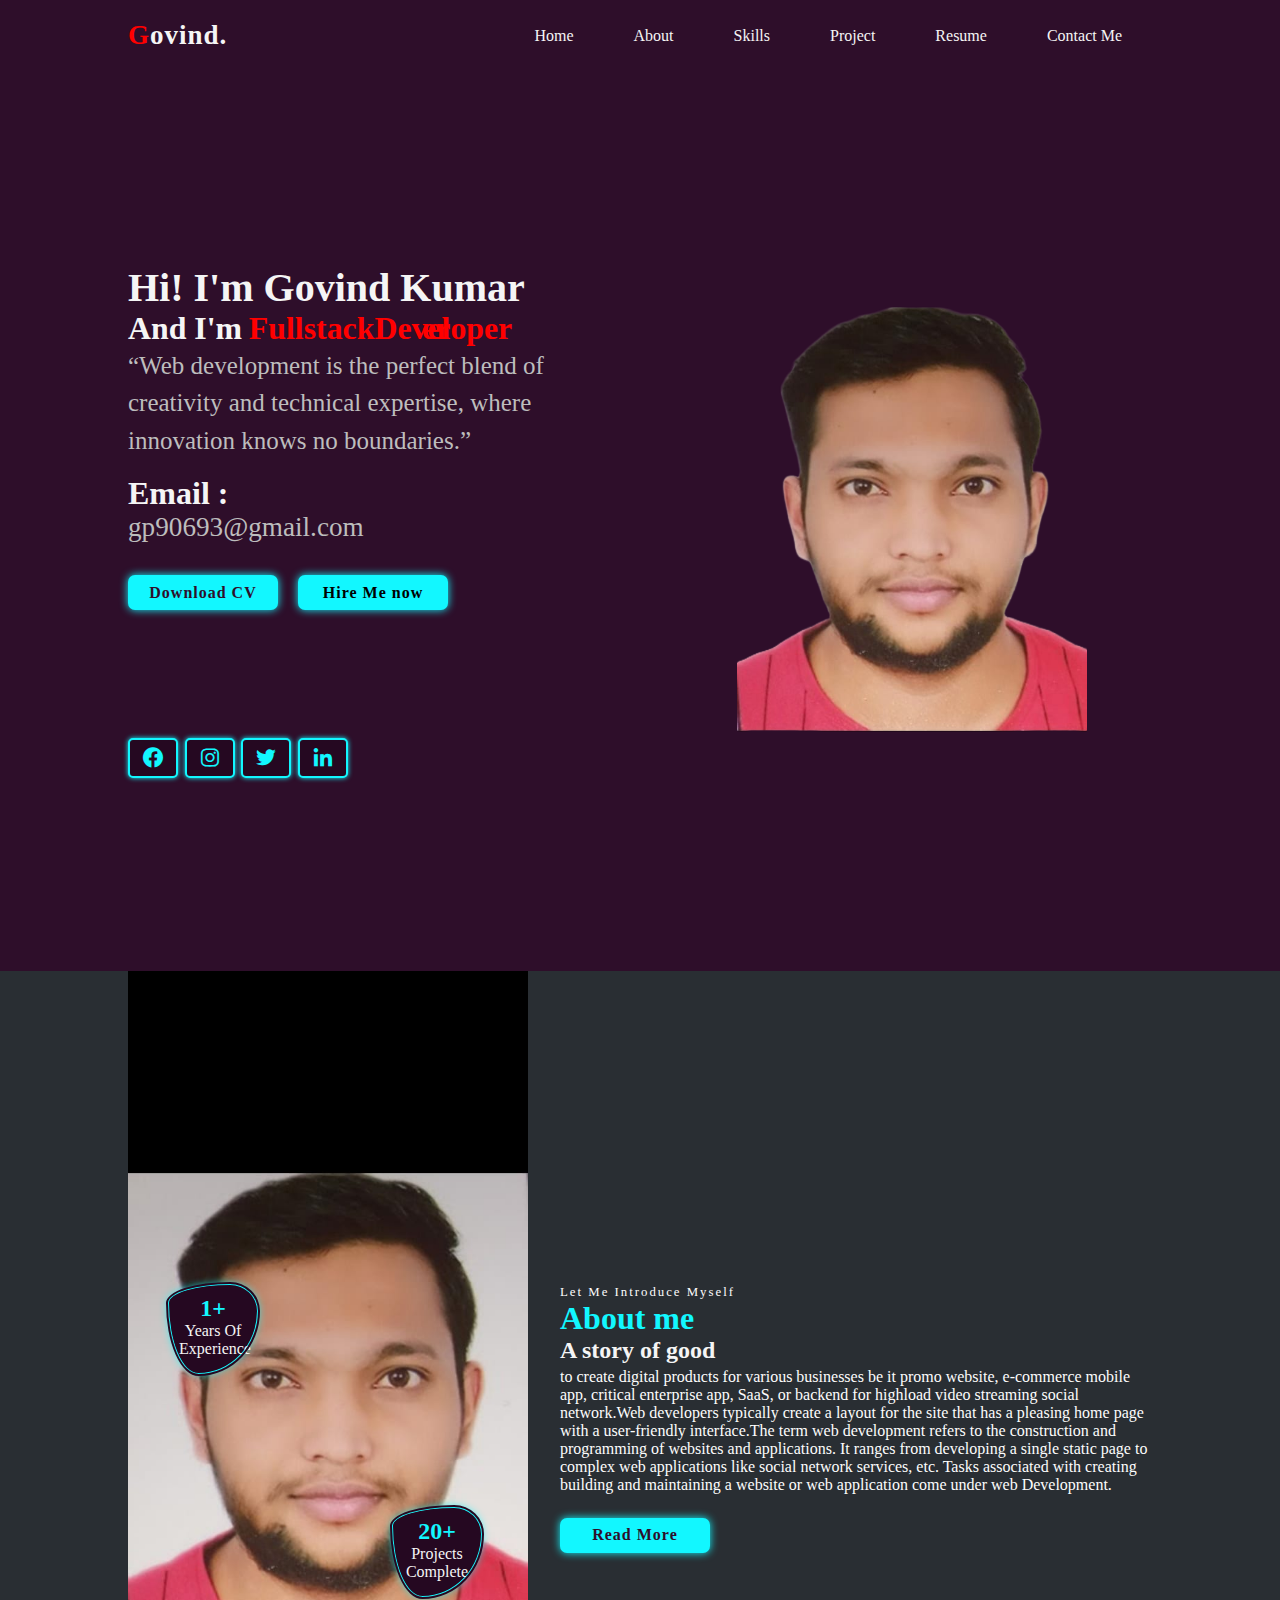
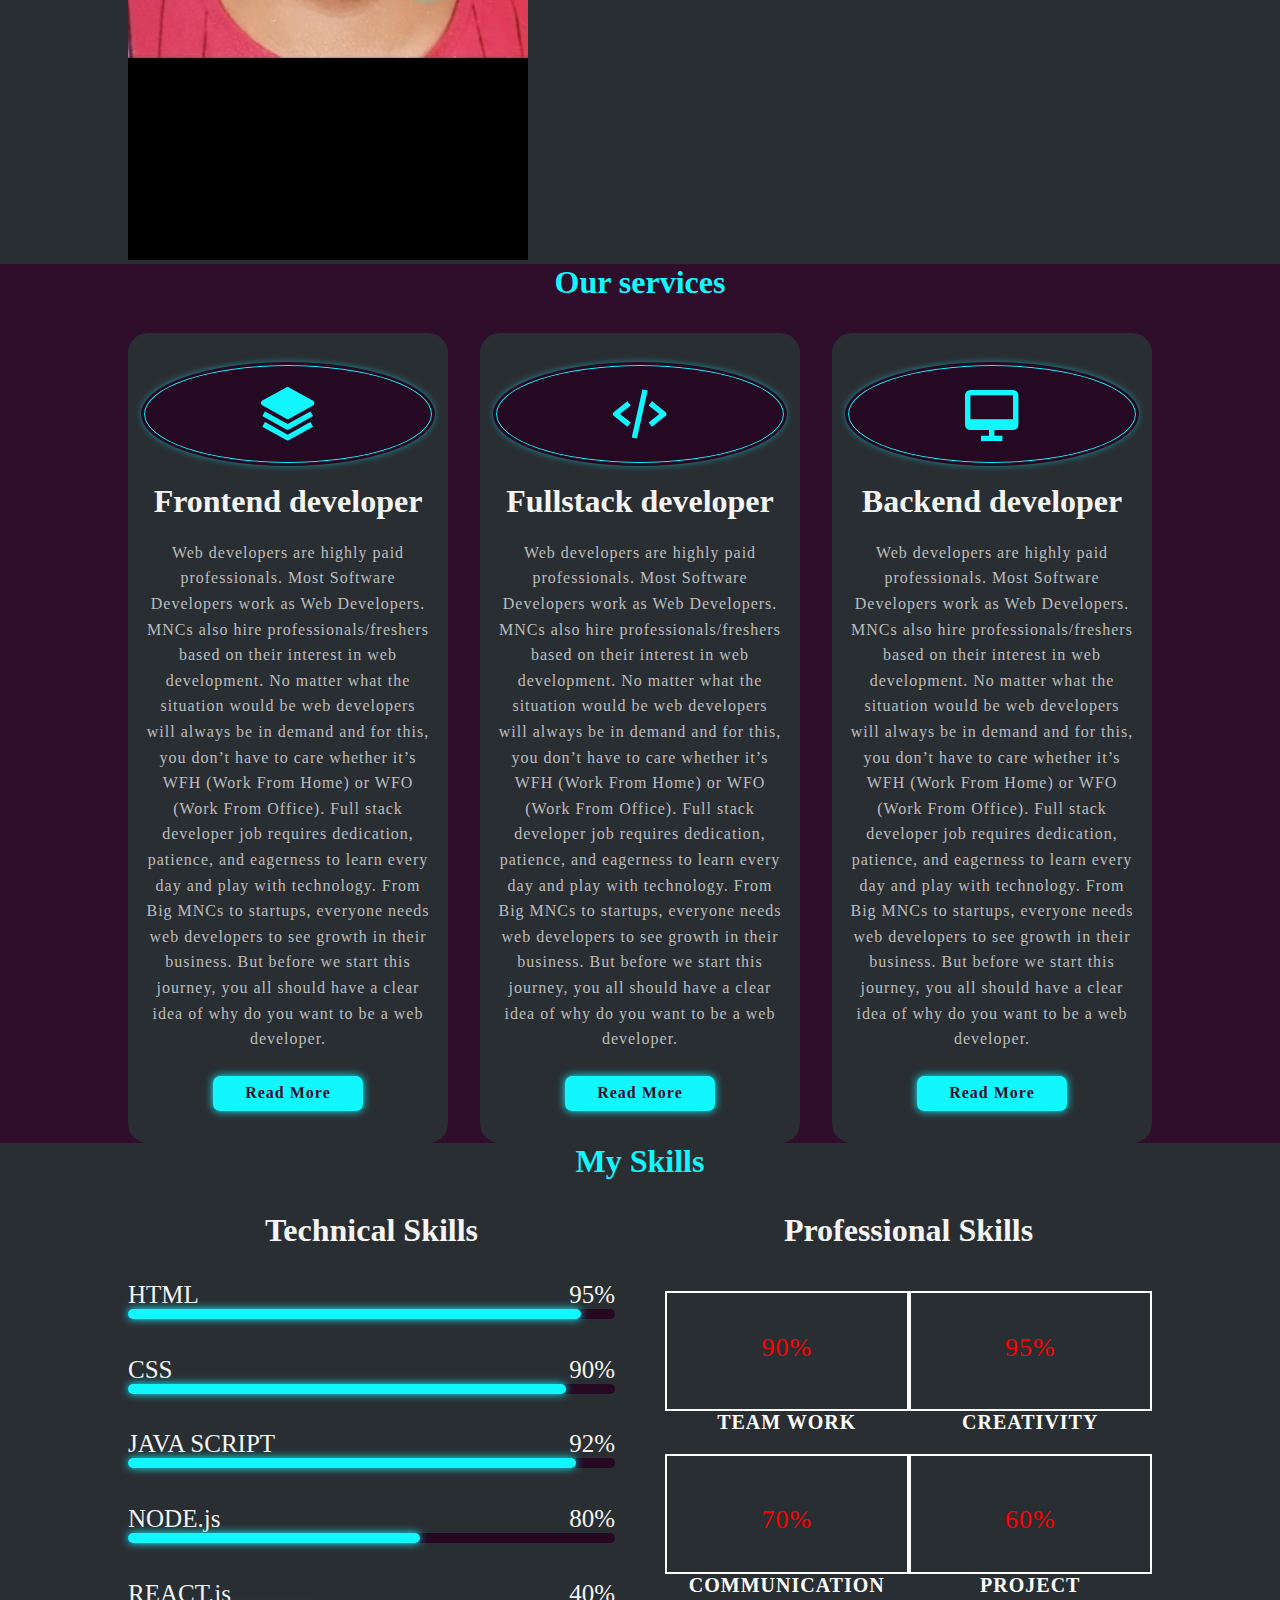
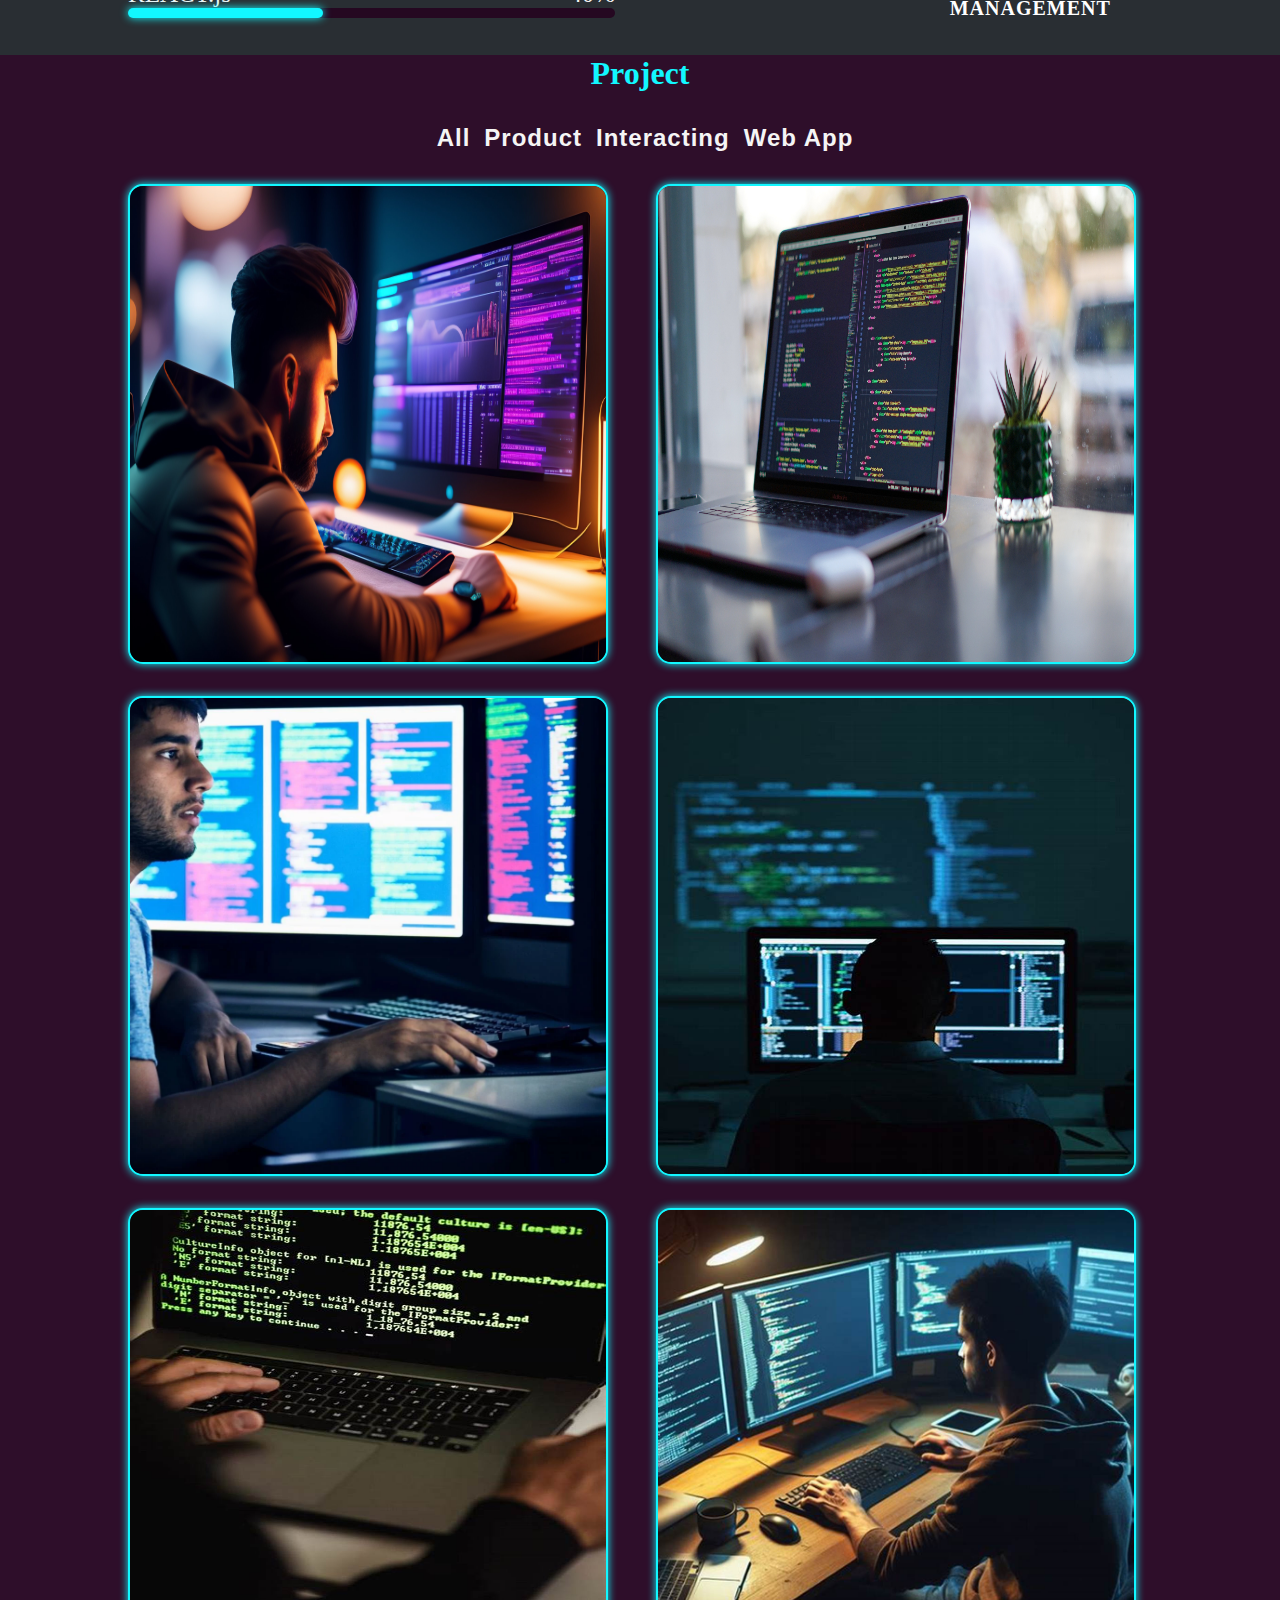
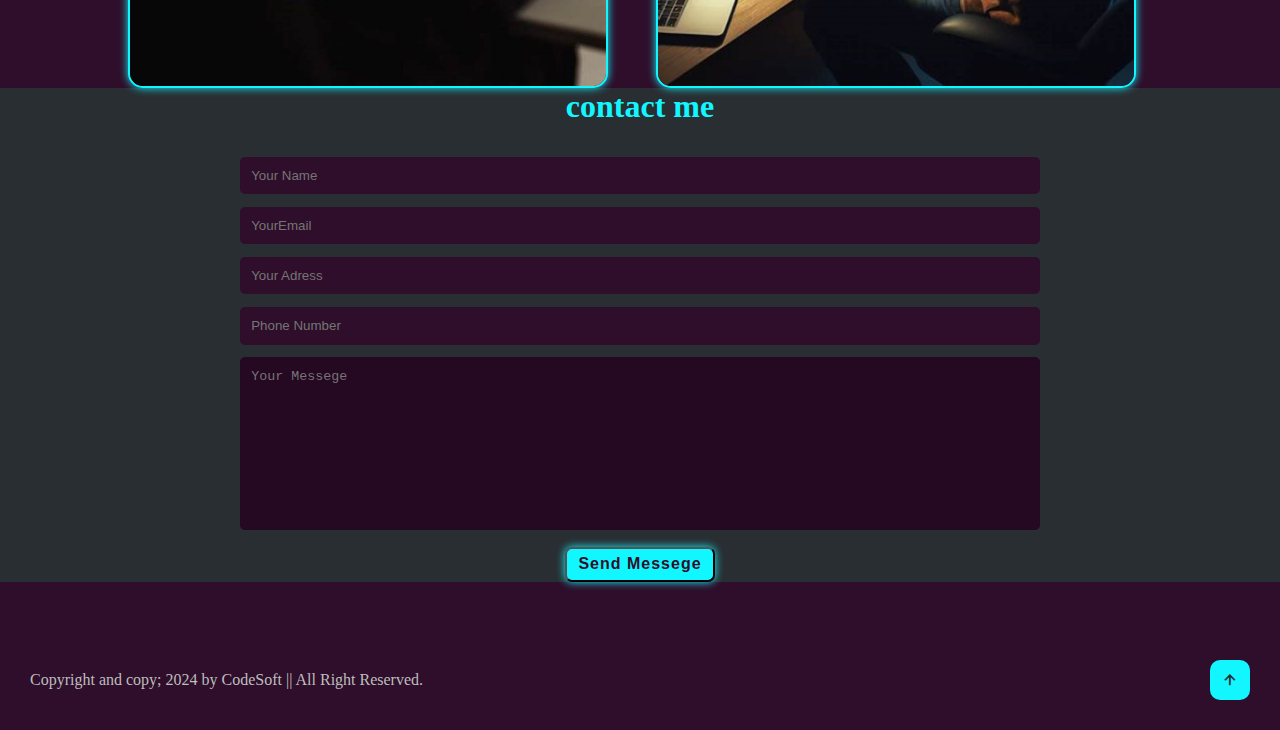
<file: LEVEL1--TASK2--portfolio/index.html>
<!DOCTYPE html>
<html lang="en">
<head>
    <meta charset="UTF-8">
    <meta name="viewport" content="width=device-width, initial-scale=1.0">
    <link rel="stylesheet" href="style.css">
    <link href='https://unpkg.com/boxicons@2.1.4/css/boxicons.min.css' rel='stylesheet'>
    <title>Portfolio</title>
</head>
<body>
    <header>
        <div class="logo"><span>G</span>ovind.</div>
        <ul class="navlist">
            <li><a href="#">Home</a></li>
            <li><a href="#">About</a></li>
            <li><a href="#">Skills</a></li>
            <li><a href="#">Project</a></li>
            <li><a href="#">Resume</a></li>
            <li><a href="#">Contact Me</a></li>
        </ul>
        <div id="menu-icon" class="bx bx-menu"></div>
    </header>
    <section id="Home" class="Home">
        <div class="Home-content">
            <h1>Hi! I'm Govind Kumar</h1>
            <div class="change-text">
                <h3>And I'm</h3>
                <h3>
                    <span class="word">Web Developer</span>
                    <span class="word">Fullstack Developer</span>
                    <span class="word">Frontend Developer</span>
                    <span class="word">Backend Developer</span>
                    <span class="word">Software Developer</span>
                    <span class="word">Web Designer</span>
                </h3>
            </div>
                <p>“Web development is the perfect blend of creativity and technical expertise, where innovation knows no boundaries.” </p>
                <div class="box-info">
                    <div class="email-info">
                        <h5>Email :</h5>
                        <span>gp90693@gmail.com</span>
                    </div>
                </div>
                <div class="button-box">
                    <a href="#" class="button">Download CV</a>
                    <a href="#" class="button"><span>Hire Me now</span></a>
                </div>
                <div class="social-icon">
                    <a href="#"><i class='bx bxl-facebook-circle' ></i></a>
                    <a href="#"><i class='bx bxl-instagram' ></i></a>
                    <a href="#"><i class='bx bxl-twitter' ></i></a>
                    <a href="#"><i class='bx bxl-linkedin' ></i></a>
                </div>
        </div>

        <div class="Home-image">
            <div class="image-box">
                <img src="image/pic1.png" alt="">
            </div>
        </div>
    </section>

    <section id="About" class="About">
            <div class="image-about">
                <img src="image/pic2.png" alt="">
                <div class="info-about1">
                    <span>1+</span>
                     <p>Years Of Experience</p>
                </div>
                 <div class="info-about2">
                     <span>20+</span>
                    <p>Projects Complete</p>
                 </div>
            </div>
            <div class="about-content">
                <span>Let Me Introduce Myself</span>
                <h2>About me</h2>
                <h3>A story of good</h3>
                <p>to create digital products for various businesses be it promo website, e-commerce mobile app, critical enterprise app, SaaS, or backend for highload video streaming social network.Web developers typically create a layout for the site that has a pleasing home page with a user-friendly interface.The term web development refers to the construction and programming of websites and applications. It ranges from developing a single static page to complex web applications like social network services, etc. Tasks associated with creating building and maintaining a website or web application come under web Development.</p>
                <div class="button-box">
                    <a href="#" class="button">Read More</a>
                </div>
            </div>
    </section>

    <section id="Services" class="Services">
        <div class="main-text">
            <h2>Our services</h2>
        </div>

        <div class="section-services">
            <div class="service-box">
                <i class='bx bxs-layer'></i>
                 <h3>Frontend developer</h3>
                <p>Web developers are highly paid professionals. Most Software Developers work as Web Developers. MNCs also hire professionals/freshers based on their interest in web development. No matter what the situation would be web developers will always be in demand and for this, you don’t have to care whether it’s WFH (Work From Home) or WFO (Work From Office). Full stack developer job requires dedication, patience, and eagerness to learn every day and play with technology. From Big MNCs to startups, everyone needs web developers to see growth in their business. But before we start this journey, you all should have a clear idea of why do you want to be a web developer.</p>
                <div class="button-box service-button">
                    <a href="#" class="button">Read More</a>
                </div>
            </div>
            <div class="service-box">
                <i class='bx bx-code-alt'></i> 
                <h3>Fullstack developer</h3>
                <p>Web developers are highly paid professionals. Most Software Developers work as Web Developers. MNCs also hire professionals/freshers based on their interest in web development. No matter what the situation would be web developers will always be in demand and for this, you don’t have to care whether it’s WFH (Work From Home) or WFO (Work From Office). Full stack developer job requires dedication, patience, and eagerness to learn every day and play with technology. From Big MNCs to startups, everyone needs web developers to see growth in their business. But before we start this journey, you all should have a clear idea of why do you want to be a web developer.</p>
                <div class="button-box service-button">
                    <a href="#" class="button">Read More</a>
                </div>
            </div>
            <div class="service-box">
                <i class='bx bx-desktop' ></i>
                <h3>Backend developer</h3>
                <p>Web developers are highly paid professionals. Most Software Developers work as Web Developers. MNCs also hire professionals/freshers based on their interest in web development. No matter what the situation would be web developers will always be in demand and for this, you don’t have to care whether it’s WFH (Work From Home) or WFO (Work From Office). Full stack developer job requires dedication, patience, and eagerness to learn every day and play with technology. From Big MNCs to startups, everyone needs web developers to see growth in their business. But before we start this journey, you all should have a clear idea of why do you want to be a web developer.</p>
                <div class="button-box service-button">
                    <a href="#" class="button">Read More</a>
                </div>
            </div>
        </div>
    </section>

    <section id="Skills" class="Skills">
        <div class="main-text">
            <h2>My Skills</h2>
        </div>

        <div class="skill-main">
            <div class="skill-left">
                <h3>Technical Skills </h3>
                <div class="skill-bar">
                    <div class="info">
                        <p>HTML</p>
                        <p>95%</p>
                    </div>
                    <div class="bar">
                        <span class="html"></span>
                    </div>
                </div>
                <div class="skill-bar">
                    <div class="info">
                        <p>CSS</p>
                        <p>90%</p>
                    </div>
                    <div class="bar">
                        <span class="css"></span>
                    </div>
                </div>
                <div class="skill-bar">
                    <div class="info">
                        <p>JAVA SCRIPT</p>
                        <p>92%</p>
                    </div>
                    <div class="bar">
                        <span class="javascript"></span>
                    </div>
                </div>
                <div class="skill-bar">
                    <div class="info">
                        <p>NODE.js</p>
                        <p>80%</p>
                    </div>
                    <div class="bar">
                        <span class="node-js"></span>
                    </div>
                </div>
                <div class="skill-bar">
                    <div class="info">
                        <p>REACT.js</p>
                        <p>40%</p>
                    </div>
                    <div class="bar">
                        <span class="react-js"></span>
                    </div>
                </div>
            </div>
            <div class="skill-right">
                <h3>Professional Skills </h3>
                <div class="professional">
                    <div class="box">
                        <div class="circle"></div>
                        <div class="text">
                            <big>90%</big>
                            <small>TEAM WORK</small>
                        </div>
                    </div>

                    <div class="box">
                        <div class="circle"></div>
                        <div class="text">
                            <big>95%</big>
                            <small>CREATIVITY</small>
                        </div>
                    </div>
                       
                    <div class="box">
                        <div class="circle"></div>
                        <div class="text">
                            <big>70%</big>
                            <small>COMMUNICATION</small>
                        </div>
                    </div>

                    <div class="box">
                        <div class="circle"></div>
                        <div class="text">
                            <big>60%</big>
                            <small>PROJECT MANAGEMENT</small>
                        </div>
                    </div>
                </div>
            </div>
        </div>

    </section>

    <section id="Porfolio" class="Portfolio">
        <div class="main-text">
            <h2>Project</h2>
        </div>
        <div class="container">
            <div class="fillter-buttons">
                <button class="button">All</button>
                <button class="button">Product</button>
                <button class="button">Interacting</button>
                <button class="button">Web App</button>
            </div>

            <div class="portfolio-gallery">
                <div class="port-box">
                    <div class="port-image">
                        <img src="image/1.jpeg" alt="">
                    </div>
                    <div class="port-content">
                        <h3>Full Stack developer</h3>
                        <p>Lorem ipsum dolor sit amet consectetur adipisicing elit. Vel, harum earum. Eos impedit excepturi laboriosam!</p>
                        <a href="#"><i class='bx bx-link-external'></i></a>
                    </div>
                </div>
                <div class="port-box">
                    <div class="port-image">
                        <img src="image/2.jpeg" alt="">
                    </div>
                    <div class="port-content">
                        <h3>Full Stack developer</h3>
                        <p>Lorem ipsum dolor sit amet consectetur adipisicing elit. Vel, harum earum. Eos impedit excepturi laboriosam!</p>
                        <a href="#"><i class='bx bx-link-external'></i></a>
                    </div>
                </div>
                <div class="port-box">
                    <div class="port-image">
                        <img src="image/3.jpeg" alt="">
                    </div>
                    <div class="port-content">
                        <h3>Full Stack developer</h3>
                        <p>Lorem ipsum dolor sit amet consectetur adipisicing elit. Vel, harum earum. Eos impedit excepturi laboriosam!</p>
                        <a href="#"><i class='bx bx-link-external'></i></a>
                    </div>
                </div>
                <div class="port-box">
                    <div class="port-image">
                        <img src="image/4.jpeg" alt="">
                    </div>
                    <div class="port-content">
                        <h3>Full Stack developer</h3>
                        <p>Lorem ipsum dolor sit amet consectetur adipisicing elit. Vel, harum earum. Eos impedit excepturi laboriosam!</p>
                        <a href="#"><i class='bx bx-link-external'></i></a>
                    </div>
                </div>
                <div class="port-box">
                    <div class="port-image">
                        <img src="image/5.jpeg" alt="">
                    </div>
                    <div class="port-content">
                        <h3>Full Stack developer</h3>
                        <p>Lorem ipsum dolor sit amet consectetur adipisicing elit. Vel, harum earum. Eos impedit excepturi laboriosam!</p>
                        <a href="#"><i class='bx bx-link-external'></i></a>
                    </div>
                </div>
                <div class="port-box">
                    <div class="port-image">
                        <img src="image/6.jpeg" alt="">
                    </div>
                    <div class="port-content">
                        <h3>Full Stack developer</h3>
                        <p>Lorem ipsum dolor sit amet consectetur adipisicing elit. Vel, harum earum. Eos impedit excepturi laboriosam!</p>
                        <a href="#"><i class='bx bx-link-external'></i></a>
                    </div>
                </div>
            </div>

        </div>

    </section>

    <section id="contact" class="contant">
        <div class="main-text">
            <h2>contact me</h2>
        </div>

       <form action ="#">
         <input type="text" placeholder="Your Name">
         <input type="text" placeholder="YourEmail">
         <input type="text" placeholder="Your Adress">
         <input type="text" placeholder="Phone Number">
         <textarea name="" id="" cols="30" rows="10" placeholder="Your Messege"></textarea>
         <div class="button-box formbutton">
             <button type="Submit" class="button">Send Messege</button>
         </div>
      </form>

    </section>

    <footer>
        <p>Copyright and copy; 2024 by CodeSoft || All Right Reserved.</p>
        <a href="#"><i class='bx bx-up-arrow-alt' ></i></a>
    </footer>
    
    <script src="script.js"></script>
</body>
</html>
</file>
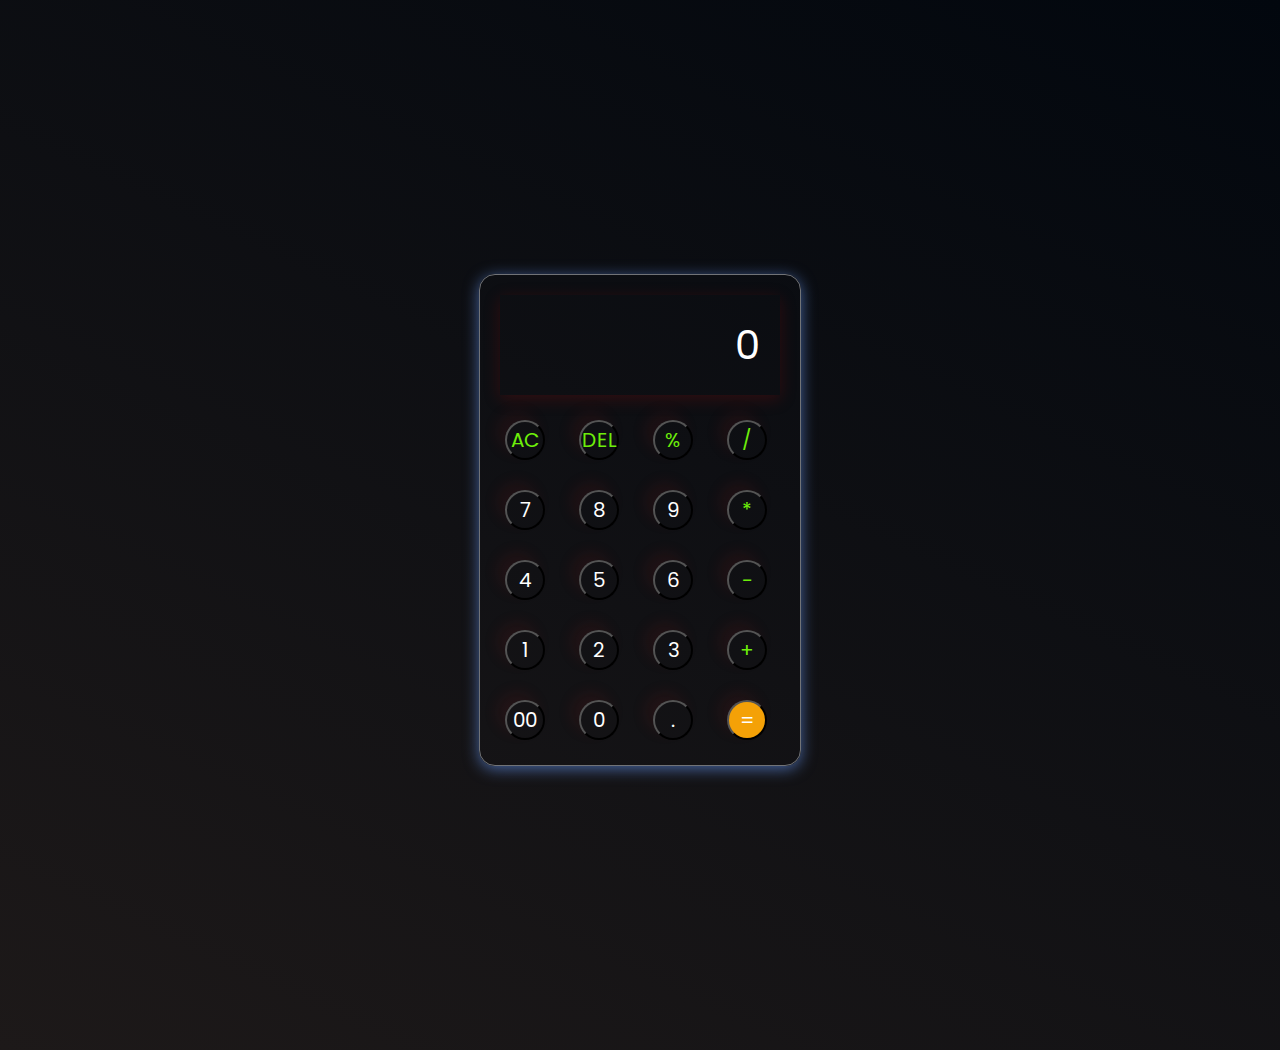
<file: LEVEL1--TASK3--calculator/index.html>
<!DOCTYPE html>
<html lang="en">
<head>
    <meta charset="UTF-8">
    <meta name="viewport" content="width=device-width, initial-scale=1.0">
    <link rel="stylesheet" href="style.css">
    <title>Calculator</title>
</head>
<body>
    <div class="calculator">
        <input type="text" placeholder="0" id="inputBox">
        <div>
            <button class="operator">AC</button>
            <button class="operator">DEL</button>
            <button class="operator">%</button>
            <button class="operator">/</button>
        </div>
        <div>
            <button>7</button>
            <button>8</button>
            <button>9</button>
            <button class="operator">*</button>
        </div>
        <div>
            <button>4</button>
            <button>5</button>
            <button>6</button>
            <button class="operator">-</button>
        </div>
        <div>
            <button>1</button>
            <button>2</button>
            <button>3</button>
            <button class="operator">+</button>
        </div>
        <div>
            
            <button>00</button>
            <button>0</button>
            <button>.</button>
            <button class="equalBtn">=</button>
        </div>
        </div>
    </div>

    <script src="script.js"></script>
</body>
</html>
</file>
<file: LEVEL1--TASK2--portfolio/style.css>
@keyframes morph{
    0%,100%{
        border-radius: 40% 60% 70% 30% / 40% 40% 60% 50%;
    }
    30%{
        border-radius: 70% 30% 50% 50% / 30% 30% 70% 70%;
    }
    60%{
        border-radius: 100% 60% 60% 100% / 100% 100% 60% 60%;
    }
    80%{
        border-radius: 69% 31% 66% 34% / 21% 30% 70% 79%;
    }
}

@keyframes html{
    0%{
        width: 0%;
    }
    100%{
        width: 95%;
    }
}
@keyframes javascript{
    0%{
        width: 0%;
    }
    100%{
        width: 90%;
    }
}
@keyframes css{
    0%{
        width: 0%;
    }
    100%{
        width: 92%;
    }
}
@keyframes node-js{
    0%{
        width: 0%;
    }
    100%{
        width: 80%;
    }
}
@keyframes react-js{
    0%{
        width: 0%;
    }
    100%{
        width: 40%;
    }
}

*{
    padding: 0;
    margin: 0;
    box-sizing: border-box;
    list-style: none;
    scroll-behavior: smooth;
    text-decoration: none;
}

html,body{
   background-color:  #2e0e2a; 
   font-family: Gilroy;
   color: #f5f5f5;
}

header{
    display: flex;
    align-items: center;
    justify-content: space-between;
    padding: 20px 10%;

}

.logo{
    font-size: 27px;
    font-weight: 700;
    letter-spacing: 1px;
}

.navlist{
    display: flex;
}

.navlist a{
    color: #f5f5f5;
    font-weight: 500;
    padding: 10px 30px; 
}

.navlist a:hover{
    color: red;
    text-shadow: 0 0 10px rgba(18, 247,255,0.8),
    0 0 20px rgba(18, 247,255,0.8),
    0 0 30px rgba(18, 247,255,0.8),
    0 0 40px rgba(18, 247,255,0.8),
    0 0 70px rgba(18, 247,255,0.8),
    0 0 80px rgba(18, 247,255,0.8),
    0 0 100px rgba(18, 247,255,0.8),
    0 0 150px rgba(18, 247,255,0.8);
}

#menu-icon{
    font-size: 1.8rem;
    z-index: 10001;
    cursor: pointer;
    margin-left: 25px;
    background-color: red;
    border-radius: 4px;
    color: #292e33;
    display: none;
}

span{
    color: red;
}

section{
    padding: 0px 10%;
}

.Home{
    min-height: 100vh;
    height: 100%;
    width: 100%;
    display: grid;
    grid-template-columns: repeat(2, 1fr);
    align-items: center;
    grid-gap: 4em;
}

img{
    height: 1000px;
}

.Home-content{
    max-width: 800px;
}

.Home-content h1{
    font-size: 2.5rem;
    font-weight: 900;
}

.change-text{
    font-size: 1.7rem;
    font-weight: 600;
}

.change-text h3{
    display: inline-flex;
    margin: 0;
    vertical-align: top;
}

.change-text h3 .word{
    position: absolute;
    display: flex;
    opacity: 0;
}

.change-text h3 .word .letter{
    transform-origin: center center 25px;
}

.change-text h3 .word .letter.out{
    transform: rotateX(90deg);
    transition: 0.32s cubic-bezier(0.6,0,0.7,0.2);
}

.change-text h3 .word .letter.in{
    transition: 0.38s ease;
}

.change-text h3 .word .letter.behind{
    transform: rotateX(-90deg);
}

.Home-content p{
    color: #bdbdbd;
    line-height: 1.5;
    font-size: 25px;
}

.box-info{
    display: inline-flex;
    justify-content: space-between;
    width: 300px;
    margin: 1rem 0 2rem;
} 

.box-info h5{
    font-weight: 600;
    color: #f5f5f5;
    font-size: 2rem;
}

.box-info span{
    font-size: 1.7rem;
    color: #bdbdbd;

}

.button-box{
    display: flex;
    justify-content: space-between;
    width: 320px;
    height: 35px;
}

 .button-box .button{
    display: inline-flex;
    justify-content: center;
    align-items: center;
    width: 150px;
    height: 100%;
    background-color: #12f7ff;
    color: #2e0e2a;
    font-size: 1rem;
    letter-spacing: 1px;
    font-weight: 600;
    transition: 0.6s;
    box-shadow: 0 0 0.5rem #12f7ff;
    border-radius: 7px;
    position: relative;
    overflow:hidden;
    z-index: 1;     
    border-radius: 2px solid #12f7ff;
} 

.button-box a span{
    color: black;
} 

.button:hover{
    color: #12f7ff;
}

.button::before{
    content: "";
    position: absolute;
    top: 0;
    left: 0;
    background-color: #250821;
    width: 0;
    height: 100%;
    z-index: -1;
    transition: 0.4s;
}

.button:hover::before{
    width: 100%;
}

.social-icon{
    margin-top: 8rem;
    display: flex;
    justify-content: space-between;
    width: 220px;
    height: 40px;
}

.social-icon a{
    display: inline-flex;
    width: 50px;
    height: 100%;
    justify-content: center;
    align-items: center;
    background-color: #250821;
    color: #12f7ff;
    border: 2px solid #12f7ff;
    transition: 0.6s;
    box-shadow: 0 0 0.3rem #12f7ff;
    border-radius: 5px;
    position: relative;
    overflow: hidden;
}

.social-icon a i{
    font-size: 1.5rem;
}

.social-icon a:hover{
    color: #250821;
}

.social-icon a::before{
    content: "";
    position: absolute;
    left: 0;
    top: 0;
    width: 100%;
    background-color: #12f7ff;
}

.Home-image{
    position: relative;
}

.image-box{
    text-align: center;
}

.image-box img{
    width: 100%;
    max-width: 350px;
    height: auto;
}

.About{
    display: flex;
    justify-content: center;
    align-items: center;
    grid-gap: 2em;
    background-color: #292e33;
}

.About .image-about{
    text-align: center;
    position: relative;
}

.About .image-about img{
    max-width: 400px;
    height: auto;
}

.about-content span{
    color: #fdfdfd;
    font-size: 0.8rem;
    font-weight: 200;
    letter-spacing: 2px;
    text-transform: upprcase;
}

.about-content h2{
    color: #12f7ff;
    font-weight: 700;
    font-size: 2rem;
}

.about-content h3{
    font-weight: 600;
    font-size: 1.5rem;
    margin-bottom: 0.2rem;
}

.about-content p{
    color: #fdfdfd;
    font-weight: 300;
    margin-bottom: 1.5rem;
}

.info-about1,.info-about2{
    background-color: #250821;
    font-size: 0.5rem;
    position: absolute;
    padding: 10px;
    width: 90px;
    height: 90px;
    border-radius: 69% 31% 66% 34% / 21% 30% 70% 79%;
    display: block;
    box-shadow: 0 0 0.5rem #12f7ff;
    border: 1px solid #12f7ff;
    outline: 2px solid #250821;
    z-index: 100;
    animation: morph 6s linear infinite;
}

.info-about1{
    left: 10%;
    top: 35%;
}

.info-about2{
    left: 66%;
    top: 60%;
}

.image-about span{
    color: #12f7ff;
    font-size: 1.5rem;
    font-weight: 600;
}

.image-about p{
    font-size: 1rem;
    font-weight: 500;
}

.main-text{
    color: #12f7ff;
    width: 100%;
    text-align: center;
    margin-bottom: 2rem; 
}

.main-text h2{
    font-weight: 700;
    font-size: 2rem;
}

/* .main-text span{
    color: #fdfdfd;
    font-size: 0.8rem;
    font-weight: 200;
    letter-spacing: 2px;
    text-transform: uppercase;
} */

.section-services{
    display: flex;
    justify-content: center;
    align-items: center;
    grid-gap: 2rem;
}

.section-services .service-box{
    flex: 1 1 18rem;
    padding: 2rem 1rem 2rem;
    text-align: center;
    background-color: #292e33;
    transition: transform 0.4s;
    border-radius: 20px;
}

.service-button{
    width: auto;
    justify-content: center;
}

.service-box:hover{
    transform: translateY(-0.7rem);
}

.service-box i{
    border: 1px solid #12f7ff;
    padding: 1rem;
    background-color: #250821;
    display: flex;
    align-items: center;
    font-size: 4rem;
    justify-content: center;
    border-radius: 50%;
    position: relative;
    color: #12f7ff;
    box-shadow: 0 0 0.5rem #12f7ff;
    outline: 3px solid #250821;
}

.service-box h3{
    margin-top: 20px;
    font-size: 2rem;
    margin-bottom: 20px;
}

.service-box p{
    margin: 0.5rem 0 1.5rem 0;
    font-weight: 300;
    letter-spacing: 1px;
    color: #bdbdbd;
    line-height: 1.6rem;
}

.Skills{
    background-color: #292e33;   
}

.skill-main{
    width: 100%;
    display: grid;
    grid-template-columns: repeat(2, 1fr);
    grid-row-gap: 30px;
    grid-column-gap: 50px;
}

.skill-bar{
    margin-bottom: 2.3rem;
}

.skill-main h3{
    margin-bottom: 2rem;
    font-size: 2rem;
    text-align: center;
}

.skill-left .skill-bar .info{
    display: flex;
    justify-content: space-between;
    align-items: center;
    padding: o 20px;
}

.skill-left .skill-bar .info p{
    font-size: 25px;
}

.skill-left .skill-bar .bar{
    width: 100%;
    height: 10px;
    background-color: #250821;
    border-radius: 30px;
    margin-top: 2opx;
    position: relative;
}

.skill-bar .bar span{
    width: 50%;
    height: 100%;
    position: absolute;
    left: 0;
    background-color: #12f7ff;
    border-radius: 25px;
    box-shadow: 0 0 0.5rem #12f7ff;
} 

.skill-bar .bar .html{
    width: 93%;
    animation: html 2s;
}

.skill-bar .bar .css{
    width: 90%;
    animation: css 3s;
}

.skill-bar .bar .javascript{
    width: 92%;
    animation: javascript 4s;
}

.skill-bar .bar .node-js{
    width: 60%;
    animation: node-js 5s;
}
.skill-bar .bar .react-js{
    width: 40%;
    animation: react-js 6s;
}

.professional{
    display: grid;
    grid-template-columns: 1fr 1fr;
}

.box{
    position: relative;
    margin: 10px 0;
    flex: 1 1 15rem;
}

.box .text{
    text-align: center;
    color: #fff;
    font-size: 1rem;
}

.box .text big{
    font-size: 26px;
    letter-spacing: 1px;
    position: absolute;
    top: 40%;
    left: 50%;
    transform: translate(-50%,-50%);
    color: red;
}

.box .text small{
    font-weight: 600;
    display: block;
    font-size: 20px;
    letter-spacing: 1px;

}

.circle{
    width: 100%;
    height: 120px;
    display: flex;
    justify-content: center;
    align-items: center;
    border: 2px solid #fff;
}

.fillter-buttons{
    margin: 2rem;
    text-align: center;
}

.fillter-buttons .button{
    background: none;
    outline: none;
    border: none;
    cursor: pointer;
    font-size: 24px;
    font-weight: 600;
    letter-spacing: 1px;
    margin-left: 10px;
    color: #f5f5f5;
}
 
.fillter-buttons .button:hover{
    color: red;
    /* margin: 2rem;
    text-align: center; */
} 

.portfolio-gallery{
    display: grid;
    grid-template-columns: repeat(auto-fill, minmax(380px, 1fr));
    gap: 2rem;
} 

.port-box{
    position: relative;
    border-radius: 15px;
    overflow: hidden;
    background: #292e33;
    display: flex;
    grid-template-rows: 1fr auto;
    align-items: center;
    border: 2px solid #12f7ff;
    box-shadow: 0 0 0.5rem #12f7ff;
    height: 480px;
    width: 480px;
}

.port-image{
    display: flex;
    align-items: center;
    justify-content: center;
    height: 100%;
    width: 100%;
}

.port-image img{
    width: 100%;
    opacity: 0.5s;
    height: 100%;
    transition: 0.5s;
    /* display: flex;
    justify-content: center; */
}

.port-content{
    position: absolute;
    bottom: 0;
    left: 0;
    width: 100%;
    height: 100%;
    background: linear-gradient(rgba(0, 0, 0, 0.2), #12f7ff);
    display: flex;
    align-items: center;
    justify-content: center;
    flex-direction: column;
    text-align: center;
    transition: 0.5s;
    padding: 0 2rem;
    opacity: 0;
} 

.port-box:hover .port-content{
    opacity: 1;
}

.port-content h3{
    font-size: 40px;
    font-weight: 600;
}

.port-content p{
    font-size: 27px;
    margin: 5px 0px 15px 0px;
}

.port-content a{
    background: #fff;
    border-radius: 50%;
    display: inline-flex;
    justify-content: center;
    width: 60px;
    height: 60px;
    border: 3px solid rgb(35, 31, 31);
    outline: 2px #fff;
}

.port-content a i{
    font-size: 1.3rem;
    color: #292e33;
    display: flex;
    align-items: center;
    justify-content: center;
}

.contant{
    background: #292e33;
    width: 100%;
    height: 100%;
}

.contant form{
    text-align: center;
    /* display: flex;
    justify-content: center; */
    max-width: 50rem;
    margin: 1rem auto;
    margin-bottom: 3rem;
}

.contant form input{
    width: 100%;
    color: #f5f5f5;
    background: #2e0e2a;
    margin-bottom: 0.8rem;
    border: none;
    border-radius: 5px;
    padding: 0.7rem;
}

.contant form textarea{
    width: 100%;
    color: #f5f5f5;
    background: #250821;
    margin-bottom: 0.8rem;
    border: none;
    border-radius: 5px;
    padding: 0.7rem;
    resize: none;
} 

.formbutton{
    display: flex;
    justify-content: center;
    width: 100%;
}

.formbutton .button{
    cursor: pointer;
    font-size: 1rem;
}

footer{
    padding: 30px;
    display: flex;
    align-items: center;
    justify-content: space-between;
}

footer p{
    color: #bdbdbd;

}

footer a{
    display: inline-flex;
    justify-content: center;
    color: #f5f5f5;
    background: #12f7ff;
    padding: 10px;
    border-radius: 10px;
}

footer a i{
    font-size: 20px;
    color: #292e33;
}

::-webkit-scrollbar{
    height: 0;
    width: 10px;
}

::-webkit-scrollbar-track{
    background: #292e33;
}

::-webkit-scrollbar-thumb{
    background: #687f81;
}
</file>
<file: LEVEL1--TASK3--calculator/style.css>
@import url('https://fonts.googleapis.com/css2?family=Poppins:wght@500&display=swap'); 
 
*{ 
    margin: 0; 
    padding: 0; 
    box-sizing: border-box; 
    font-family: 'Poppins'; 
} 
 
body{ 
    width: 100%; 
    height: 100vh; 
    display: flex;
    margin-top: 70px; 
    margin-bottom: 80px;
    justify-content: center; 
    align-items: center; 
    background: linear-gradient(25deg, #1d1919, #02070e); 
} 
 
.calculator{ 
    border: 1px solid #717377; 
    padding: 10px; 
    border-radius: 16px; 
    background: transparent; 
    box-shadow: 0px 3px 15px rgba(93, 135, 217, 0.7); 
 
} 
 
input{ 
    width: 280px; 
    border: none; 
    padding: 20px; 
    margin: 10px; 
    background: transparent; 
    box-shadow: 0px 4px 15px rgba(130, 14, 14, 0.3); 
    font-size: 40px; 
    text-align: right; 
    cursor: pointer; 
    color: #ffffff; 
} 
 
input::placeholder{ 
    color: #ffffff; 
} 
 
button{ 
    width:40px; 
    height: 40px; 
    margin: 15px;
    border-radius: 70%; 
    background: transparent; 
    color: #ffffff; 
    font-size: 20px; 
    box-shadow: -8px -8px 15px rgba(177, 29, 29, 0.1); 
    cursor: pointer; 
} 
 
.equalBtn{ 
    background-color: rgb(244, 161, 7); 
} 
 
.operator{ 
    color: #6dee0a; 
}
</file>
